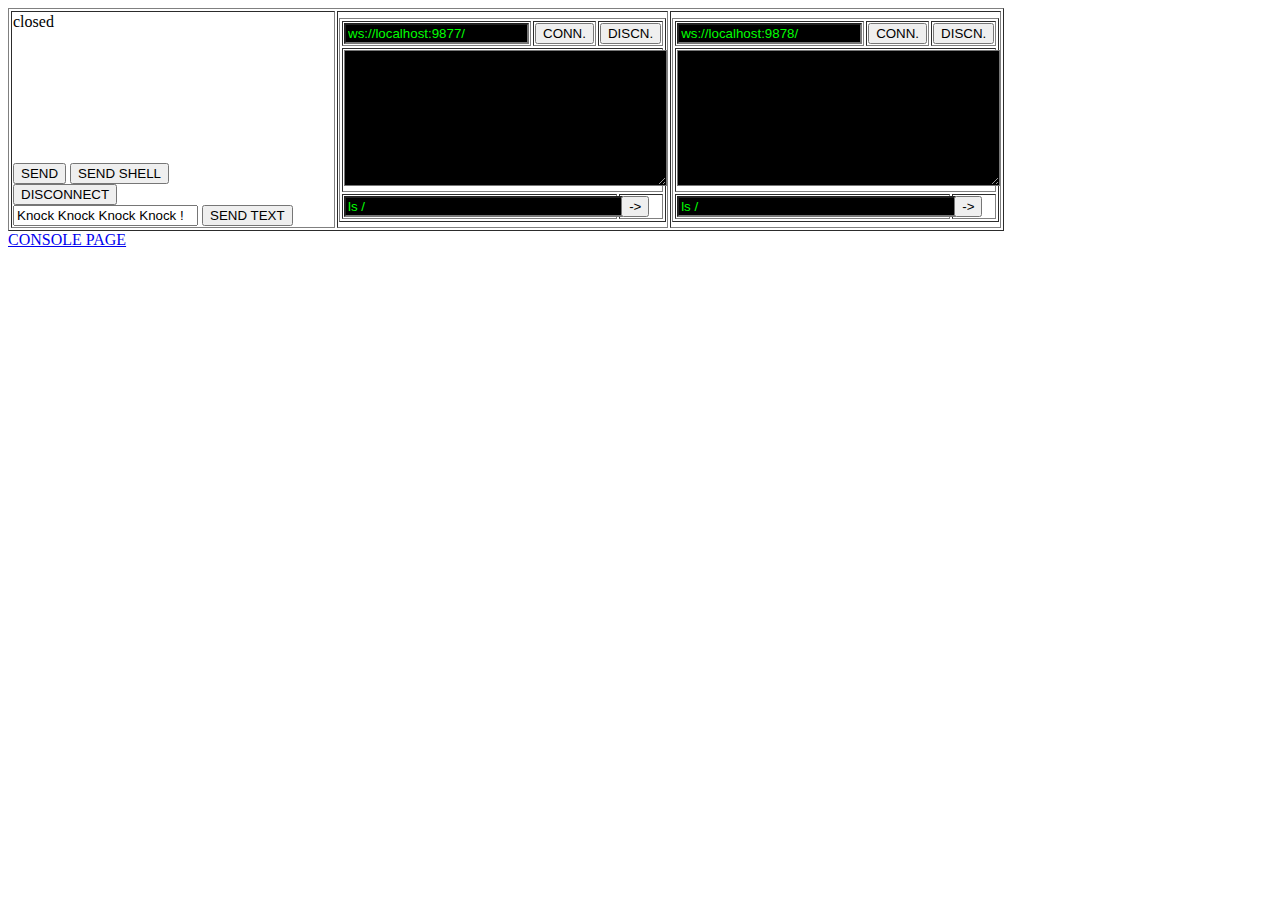
<file: www/console/index.html>
<!DOCTYPE html>
<html xmlns="http://www.w3.org/1999/xhtml">
  <head>
    <title>Web Socket Example</title>
    <meta charset="UTF-8">
      
    <script>
      // Copyright: Hiroshi Ichikawa <http://gimite.net/en/>
// License: New BSD License
// Reference: http://dev.w3.org/html5/websockets/
// Reference: http://tools.ietf.org/html/rfc6455

(function() {
  
  if (window.WEB_SOCKET_FORCE_FLASH) {
    // Keeps going.
  } else if (window.WebSocket) {
    return;
  } else if (window.MozWebSocket) {
    // Firefox.
    window.WebSocket = MozWebSocket;
    return;
  }
  
  var logger;
  if (window.WEB_SOCKET_LOGGER) {
    logger = WEB_SOCKET_LOGGER;
  } else if (window.console && window.console.log && window.console.error) {
    // In some environment, console is defined but console.log or console.error is missing.
    logger = window.console;
  } else {
    logger = {log: function(){ }, error: function(){ }};
  }
  
  // swfobject.hasFlashPlayerVersion("10.0.0") doesn't work with Gnash.
  if (swfobject.getFlashPlayerVersion().major < 10) {
    logger.error("Flash Player >= 10.0.0 is required.");
    return;
  }
  if (location.protocol == "file:") {
    logger.error(
      "WARNING: web-socket-js doesn't work in file:///... URL " +
      "unless you set Flash Security Settings properly. " +
      "Open the page via Web server i.e. http://...");
  }

  /**
* Our own implementation of WebSocket class using Flash.
* @param {string} url
* @param {array or string} protocols
* @param {string} proxyHost
* @param {int} proxyPort
* @param {string} headers
*/
  window.WebSocket = function(url, protocols, proxyHost, proxyPort, headers) {
    var self = this;
    self.__id = WebSocket.__nextId++;
    WebSocket.__instances[self.__id] = self;
    self.readyState = WebSocket.CONNECTING;
    self.bufferedAmount = 0;
    self.__events = {};
    if (!protocols) {
      protocols = [];
    } else if (typeof protocols == "string") {
      protocols = [protocols];
    }
    // Uses setTimeout() to make sure __createFlash() runs after the caller sets ws.onopen etc.
    // Otherwise, when onopen fires immediately, onopen is called before it is set.
    self.__createTask = setTimeout(function() {
      WebSocket.__addTask(function() {
        self.__createTask = null;
        WebSocket.__flash.create(
            self.__id, url, protocols, proxyHost || null, proxyPort || 0, headers || null);
      });
    }, 0);
  };

  /**
* Send data to the web socket.
* @param {string} data The data to send to the socket.
* @return {boolean} True for success, false for failure.
*/
  WebSocket.prototype.send = function(data) {
    if (this.readyState == WebSocket.CONNECTING) {
      throw "INVALID_STATE_ERR: Web Socket connection has not been established";
    }
    // We use encodeURIComponent() here, because FABridge doesn't work if
    // the argument includes some characters. We don't use escape() here
    // because of this:
    // https://developer.mozilla.org/en/Core_JavaScript_1.5_Guide/Functions#escape_and_unescape_Functions
    // But it looks decodeURIComponent(encodeURIComponent(s)) doesn't
    // preserve all Unicode characters either e.g. "\uffff" in Firefox.
    // Note by wtritch: Hopefully this will not be necessary using ExternalInterface. Will require
    // additional testing.
    var result = WebSocket.__flash.send(this.__id, encodeURIComponent(data));
    if (result < 0) { // success
      return true;
    } else {
      this.bufferedAmount += result;
      return false;
    }
  };

  /**
* Close this web socket gracefully.
*/
  WebSocket.prototype.close = function() {
    if (this.__createTask) {
      clearTimeout(this.__createTask);
      this.__createTask = null;
      this.readyState = WebSocket.CLOSED;
      return;
    }
    if (this.readyState == WebSocket.CLOSED || this.readyState == WebSocket.CLOSING) {
      return;
    }
    this.readyState = WebSocket.CLOSING;
    WebSocket.__flash.close(this.__id);
  };

  /**
* Implementation of {@link <a href="http://www.w3.org/TR/DOM-Level-2-Events/events.html#Events-registration">DOM 2 EventTarget Interface</a>}
*
* @param {string} type
* @param {function} listener
* @param {boolean} useCapture
* @return void
*/
  WebSocket.prototype.addEventListener = function(type, listener, useCapture) {
    if (!(type in this.__events)) {
      this.__events[type] = [];
    }
    this.__events[type].push(listener);
  };

  /**
* Implementation of {@link <a href="http://www.w3.org/TR/DOM-Level-2-Events/events.html#Events-registration">DOM 2 EventTarget Interface</a>}
*
* @param {string} type
* @param {function} listener
* @param {boolean} useCapture
* @return void
*/
  WebSocket.prototype.removeEventListener = function(type, listener, useCapture) {
    if (!(type in this.__events)) return;
    var events = this.__events[type];
    for (var i = events.length - 1; i >= 0; --i) {
      if (events[i] === listener) {
        events.splice(i, 1);
        break;
      }
    }
  };

  /**
* Implementation of {@link <a href="http://www.w3.org/TR/DOM-Level-2-Events/events.html#Events-registration">DOM 2 EventTarget Interface</a>}
*
* @param {Event} event
* @return void
*/
  WebSocket.prototype.dispatchEvent = function(event) {
    var events = this.__events[event.type] || [];
    for (var i = 0; i < events.length; ++i) {
      events[i](event);
    }
    var handler = this["on" + event.type];
    if (handler) handler.apply(this, [event]);
  };

  /**
* Handles an event from Flash.
* @param {Object} flashEvent
*/
  WebSocket.prototype.__handleEvent = function(flashEvent) {
    
    if ("readyState" in flashEvent) {
      this.readyState = flashEvent.readyState;
    }
    if ("protocol" in flashEvent) {
      this.protocol = flashEvent.protocol;
    }
    
    var jsEvent;
    if (flashEvent.type == "open" || flashEvent.type == "error") {
      jsEvent = this.__createSimpleEvent(flashEvent.type);
    } else if (flashEvent.type == "close") {
      jsEvent = this.__createSimpleEvent("close");
      jsEvent.wasClean = flashEvent.wasClean ? true : false;
      jsEvent.code = flashEvent.code;
      jsEvent.reason = flashEvent.reason;
    } else if (flashEvent.type == "message") {
      var data = decodeURIComponent(flashEvent.message);
      jsEvent = this.__createMessageEvent("message", data);
    } else {
      throw "unknown event type: " + flashEvent.type;
    }
    
    this.dispatchEvent(jsEvent);
    
  };
  
  WebSocket.prototype.__createSimpleEvent = function(type) {
    if (document.createEvent && window.Event) {
      var event = document.createEvent("Event");
      event.initEvent(type, false, false);
      return event;
    } else {
      return {type: type, bubbles: false, cancelable: false};
    }
  };
  
  WebSocket.prototype.__createMessageEvent = function(type, data) {
    if (document.createEvent && window.MessageEvent && !window.opera) {
      var event = document.createEvent("MessageEvent");
      event.initMessageEvent("message", false, false, data, null, null, window, null);
      return event;
    } else {
      // IE and Opera, the latter one truncates the data parameter after any 0x00 bytes.
      return {type: type, data: data, bubbles: false, cancelable: false};
    }
  };
  
  /**
* Define the WebSocket readyState enumeration.
*/
  WebSocket.CONNECTING = 0;
  WebSocket.OPEN = 1;
  WebSocket.CLOSING = 2;
  WebSocket.CLOSED = 3;

  WebSocket.__initialized = false;
  WebSocket.__flash = null;
  WebSocket.__instances = {};
  WebSocket.__tasks = [];
  WebSocket.__nextId = 0;
  
  /**
* Load a new flash security policy file.
* @param {string} url
*/
  WebSocket.loadFlashPolicyFile = function(url){
    WebSocket.__addTask(function() {
      WebSocket.__flash.loadManualPolicyFile(url);
    });
  };

  /**
* Loads WebSocketMain.swf and creates WebSocketMain object in Flash.
*/
  WebSocket.__initialize = function() {
    
    if (WebSocket.__initialized) return;
    WebSocket.__initialized = true;
    
    if (WebSocket.__swfLocation) {
      // For backword compatibility.
      window.WEB_SOCKET_SWF_LOCATION = WebSocket.__swfLocation;
    }
    if (!window.WEB_SOCKET_SWF_LOCATION) {
      logger.error("[WebSocket] set WEB_SOCKET_SWF_LOCATION to location of WebSocketMain.swf");
      return;
    }
    if (!window.WEB_SOCKET_SUPPRESS_CROSS_DOMAIN_SWF_ERROR &&
        !WEB_SOCKET_SWF_LOCATION.match(/(^|\/)WebSocketMainInsecure\.swf(\?.*)?$/) &&
        WEB_SOCKET_SWF_LOCATION.match(/^\w+:\/\/([^\/]+)/)) {
      var swfHost = RegExp.$1;
      if (location.host != swfHost) {
        logger.error(
            "[WebSocket] You must host HTML and WebSocketMain.swf in the same host " +
            "('" + location.host + "' != '" + swfHost + "'). " +
            "See also 'How to host HTML file and SWF file in different domains' section " +
            "in README.md. If you use WebSocketMainInsecure.swf, you can suppress this message " +
            "by WEB_SOCKET_SUPPRESS_CROSS_DOMAIN_SWF_ERROR = true;");
      }
    }
    var container = document.createElement("div");
    container.id = "webSocketContainer";
    // Hides Flash box. We cannot use display: none or visibility: hidden because it prevents
    // Flash from loading at least in IE. So we move it out of the screen at (-100, -100).
    // But this even doesn't work with Flash Lite (e.g. in Droid Incredible). So with Flash
    // Lite, we put it at (0, 0). This shows 1x1 box visible at left-top corner but this is
    // the best we can do as far as we know now.
    container.style.position = "absolute";
    if (WebSocket.__isFlashLite()) {
      container.style.left = "0px";
      container.style.top = "0px";
    } else {
      container.style.left = "-100px";
      container.style.top = "-100px";
    }
    var holder = document.createElement("div");
    holder.id = "webSocketFlash";
    container.appendChild(holder);
    document.body.appendChild(container);
    // See this article for hasPriority:
    // http://help.adobe.com/en_US/as3/mobile/WS4bebcd66a74275c36cfb8137124318eebc6-7ffd.html
    swfobject.embedSWF(
      WEB_SOCKET_SWF_LOCATION,
      "webSocketFlash",
      "1" /* width */,
      "1" /* height */,
      "10.0.0" /* SWF version */,
      null,
      null,
      {hasPriority: true, swliveconnect : true, allowScriptAccess: "always"},
      null,
      function(e) {
        if (!e.success) {
          logger.error("[WebSocket] swfobject.embedSWF failed");
        }
      }
    );
    
  };
  
  /**
* Called by Flash to notify JS that it's fully loaded and ready
* for communication.
*/
  WebSocket.__onFlashInitialized = function() {
    // We need to set a timeout here to avoid round-trip calls
    // to flash during the initialization process.
    setTimeout(function() {
      WebSocket.__flash = document.getElementById("webSocketFlash");
      WebSocket.__flash.setCallerUrl(location.href);
      WebSocket.__flash.setDebug(!!window.WEB_SOCKET_DEBUG);
      for (var i = 0; i < WebSocket.__tasks.length; ++i) {
        WebSocket.__tasks[i]();
      }
      WebSocket.__tasks = [];
    }, 0);
  };
  
  /**
* Called by Flash to notify WebSockets events are fired.
*/
  WebSocket.__onFlashEvent = function() {
    setTimeout(function() {
      try {
        // Gets events using receiveEvents() instead of getting it from event object
        // of Flash event. This is to make sure to keep message order.
        // It seems sometimes Flash events don't arrive in the same order as they are sent.
        var events = WebSocket.__flash.receiveEvents();
        for (var i = 0; i < events.length; ++i) {
          WebSocket.__instances[events[i].webSocketId].__handleEvent(events[i]);
        }
      } catch (e) {
        logger.error(e);
      }
    }, 0);
    return true;
  };
  
  // Called by Flash.
  WebSocket.__log = function(message) {
    logger.log(decodeURIComponent(message));
  };
  
  // Called by Flash.
  WebSocket.__error = function(message) {
    logger.error(decodeURIComponent(message));
  };
  
  WebSocket.__addTask = function(task) {
    if (WebSocket.__flash) {
      task();
    } else {
      WebSocket.__tasks.push(task);
    }
  };
  
  /**
* Test if the browser is running flash lite.
* @return {boolean} True if flash lite is running, false otherwise.
*/
  WebSocket.__isFlashLite = function() {
    if (!window.navigator || !window.navigator.mimeTypes) {
      return false;
    }
    var mimeType = window.navigator.mimeTypes["application/x-shockwave-flash"];
    if (!mimeType || !mimeType.enabledPlugin || !mimeType.enabledPlugin.filename) {
      return false;
    }
    return mimeType.enabledPlugin.filename.match(/flashlite/i) ? true : false;
  };
  
  if (!window.WEB_SOCKET_DISABLE_AUTO_INITIALIZATION) {
    // NOTE:
    // This fires immediately if web_socket.js is dynamically loaded after
    // the document is loaded.
    swfobject.addDomLoadEvent(function() {
      WebSocket.__initialize();
    });
  }
  
})();
    </script>
      
    <script>
      var log = "";
      var s = null;
      window.onload = function() {
        /*var*/ s = new WebSocket("ws://localhost:9876/");
        //var s = new MozWebSocket("ws://localhost:9876/");
        //s.onopen = function(e) { alert("opened"); }
        s.onopen = function(e) { 
          log+="opened<br>"; document.getElementById("holder").innerHTML = log; 
          s.send("Hello");
          s.send("World");
        }
        //s.onclose = function(e) { alert("closed"); }
        s.onclose = function(e) { log+="closed<br>"; document.getElementById("holder").innerHTML = log; }
        //s.onmessage = function(e) { alert("got: " + e.data); }
        s.onmessage = function(e) { log+="got: '" + e.data+"'<br>"; document.getElementById("holder").innerHTML = log; }
      };
    </script>
  </head>
    <body>
      <table border=1>
        <tr>
          <td>
      
      <div id="holder" style="width:320px; height:150px"></div>
        
      <!-- makes a 0x81 0x99 -->
      <!-- <input type="button" name="SEND" value="SEND" onclick="s.send('Knock Knock Knock Knock !');" /><br/> -->
      <!-- makes a 0x81 0x91 ||                                      12345678901234567 -->
      <input type="button" name="SEND" value="SEND" onclick="s.send('Knock Knock Knock');" />
      <input type="button" name="SEND SHELL" value="SEND SHELL" onclick="s.send('ls /\r\n');" /><br/>
      <input type="button" name="DISCONNECT" value="DISCONNECT" onclick="s.close();" /><br/>
        
      <input type="text" id="toSend" value="Knock Knock Knock Knock !" />
      <input type="button" name="SEND TEXT" value="SEND TEXT" onclick="s.send( document.getElementById('toSend').value );" /><br/>
        
          </td>
          <td>
<!-- @@@@@@@@@@@@@@@@@ Lightweight Console @@@@@@@@@@@@@@@@@@ -->
<script>
  var __telnetInstances = [];
  
  function LiteTelnet(port) {
    if ( port == null ) { port = 9877; }
    var me = this;
    
    me.id = __telnetInstances.length;
    __telnetInstances.push(me);
    
    me.port = port;
    me.telSk = null;
    
    me.connect = function() {
      me.host = document.getElementById('wsTxt'+me.id).value;
      me.telSk = new WebSocket(me.host);
      
      me.telSk.onopen = function(e) { 
        me.console_cls();
        me.console_write("(ii) Connected to "+ me.host +".\n");
      }
  
      me.telSk.onclose = function(e) { me.console_write("(ii) Connection closed.\n"); }
  
      me.telSk.onmessage = function(e) { me.console_write(e.data+"\n"); }
    }
    
    me.disconnect = function() {
      me.telSk.send("exit\n");
      me.telSk.close();
    }
  
    me.send = function(cmd) {
      if (cmd == null) { cmd = document.getElementById('cmdTxt'+me.id).value; }
      me.telSk.send(cmd+"\n");
    }
  
    me.console_cls = function() {
      document.getElementById('consoleTxt'+me.id).value = '';
    }
  
    me.console_write = function(str) {
      var txt = document.getElementById('consoleTxt'+me.id).value;
      txt += str;
      document.getElementById('consoleTxt'+me.id).value = txt;
    }
  
    me.getConsole = function() {
      return '  <table border=1>\n'+
        '    <tr>\n'+
        '      <td colspan=2><input type="text" value="ws://localhost:'+ me.port +'/" name="wsTxt'+me.id+'" id="wsTxt'+me.id+'" style="background-color:#000;color:#0F0;" /></td>\n'+
        '      <td colspan=1><input type="button" name="CONN." value="CONN." onclick="__telnetInstances['+me.id+'].connect();" /></td>\n'+
        '      <td colspan=2><input type="button" name="DISCN." value="DISCN." onclick="__telnetInstances['+me.id+'].disconnect();" /></td>\n'+
        '    </tr>\n'+
        '    <tr>\n'+
        '      <td colspan=5>\n'+
        '        <textarea name="consoleTxt'+me.id+'" id="consoleTxt'+me.id+'" readonly \n'+
        '          style="background-color:#000;color:#0F0;width:100%;height:130px">\n'+
        //'test\n'+
        '</textarea>\n'+
        '      </td>\n'+
        '    </tr>\n'+
        '    <tr>\n'+
        '      <td colspan=4><input type="text" name="cmdTxt'+me.id+'" id="cmdTxt'+me.id+'" value="ls /" style="width:100%;background-color:#000;color:#0F0;" /></td>\n'+
        '      <td colspan=1 style="width:40px"><input type="button" name="->" value="->" onclick="__telnetInstances['+me.id+'].send();" /></td>\n'+
        '    </tr>\n'+
        '  </table>\n'+ 
        '';
    }
  }

  document.write( new LiteTelnet(9877).getConsole() );
</script>
        
          </td>
          <td>
<script>
  document.write( new LiteTelnet(9878).getConsole() );
</script>
          </td>
        </tr>
      </table>
<a href="console.html">CONSOLE PAGE</a>
    </body>
</html>
</file>
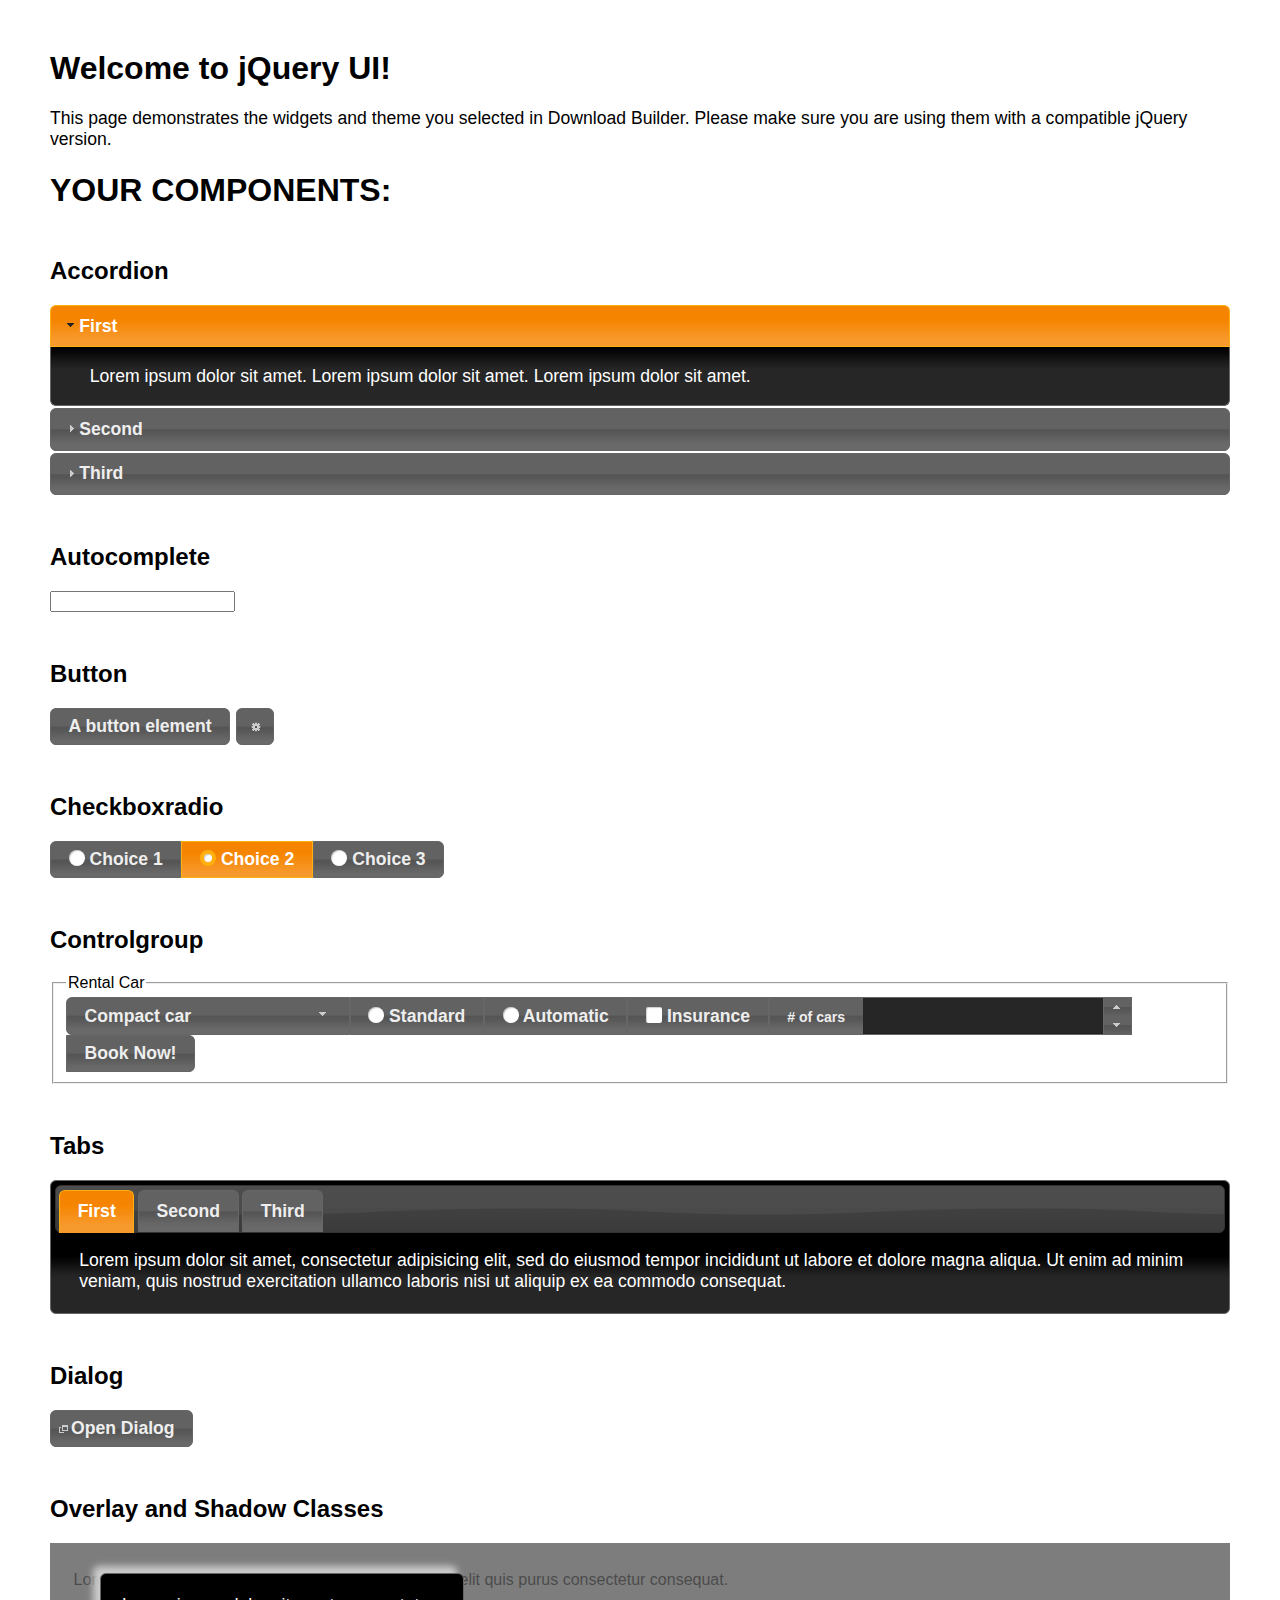
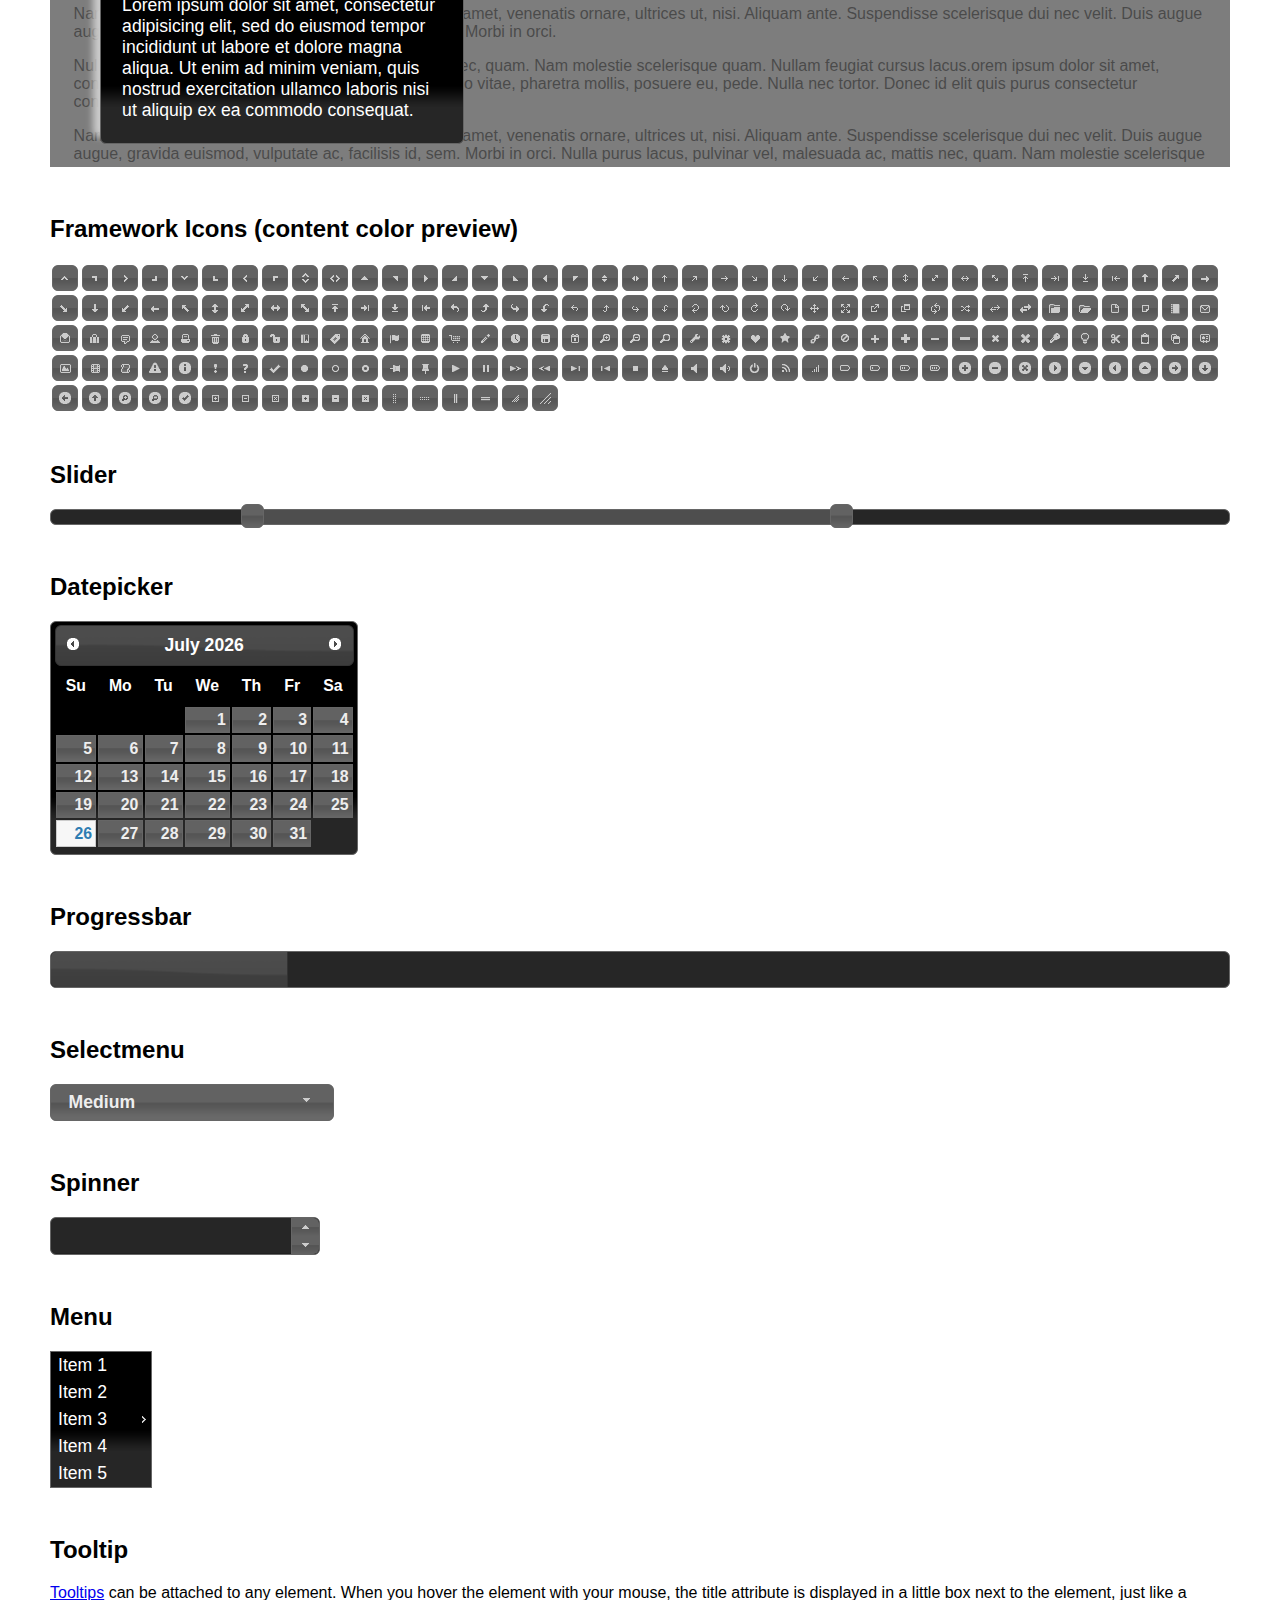
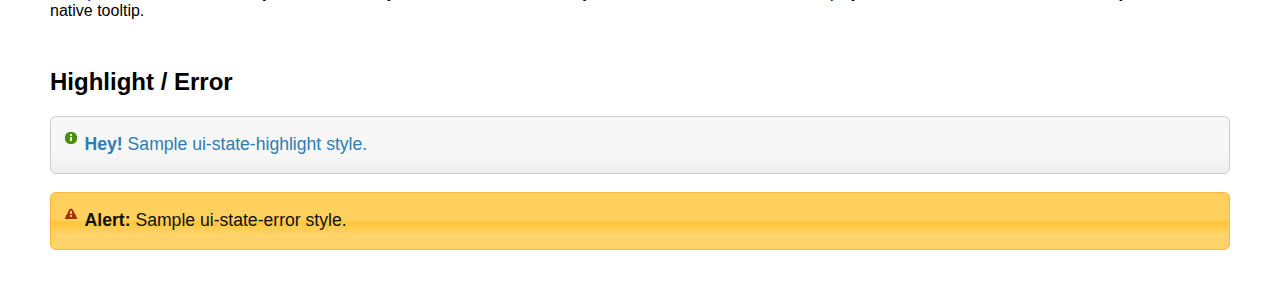
<file: www/libs/jQueryUI1.12/index.html>
<!doctype html>
<html lang="us">
<head>
	<meta charset="utf-8">
	<title>jQuery UI Example Page</title>
	<link href="jquery-ui.css" rel="stylesheet">
	<style>
	body{
		font-family: "Trebuchet MS", sans-serif;
		margin: 50px;
	}
	.demoHeaders {
		margin-top: 2em;
	}
	#dialog-link {
		padding: .4em 1em .4em 20px;
		text-decoration: none;
		position: relative;
	}
	#dialog-link span.ui-icon {
		margin: 0 5px 0 0;
		position: absolute;
		left: .2em;
		top: 50%;
		margin-top: -8px;
	}
	#icons {
		margin: 0;
		padding: 0;
	}
	#icons li {
		margin: 2px;
		position: relative;
		padding: 4px 0;
		cursor: pointer;
		float: left;
		list-style: none;
	}
	#icons span.ui-icon {
		float: left;
		margin: 0 4px;
	}
	.fakewindowcontain .ui-widget-overlay {
		position: absolute;
	}
	select {
		width: 200px;
	}
	</style>
</head>
<body>

<h1>Welcome to jQuery UI!</h1>

<div class="ui-widget">
	<p>This page demonstrates the widgets and theme you selected in Download Builder. Please make sure you are using them with a compatible jQuery version.</p>
</div>

<h1>YOUR COMPONENTS:</h1>


<!-- Accordion -->
<h2 class="demoHeaders">Accordion</h2>
<div id="accordion">
	<h3>First</h3>
	<div>Lorem ipsum dolor sit amet. Lorem ipsum dolor sit amet. Lorem ipsum dolor sit amet.</div>
	<h3>Second</h3>
	<div>Phasellus mattis tincidunt nibh.</div>
	<h3>Third</h3>
	<div>Nam dui erat, auctor a, dignissim quis.</div>
</div>



<!-- Autocomplete -->
<h2 class="demoHeaders">Autocomplete</h2>
<div>
	<input id="autocomplete" title="type &quot;a&quot;">
</div>



<!-- Button -->
<h2 class="demoHeaders">Button</h2>
<button id="button">A button element</button>
<button id="button-icon">An icon-only button</button>



<!-- Checkboxradio -->
<h2 class="demoHeaders">Checkboxradio</h2>
<form style="margin-top: 1em;">
	<div id="radioset">
		<input type="radio" id="radio1" name="radio"><label for="radio1">Choice 1</label>
		<input type="radio" id="radio2" name="radio" checked="checked"><label for="radio2">Choice 2</label>
		<input type="radio" id="radio3" name="radio"><label for="radio3">Choice 3</label>
	</div>
</form>



<!-- Controlgroup -->
<h2 class="demoHeaders">Controlgroup</h2>
<fieldset>
	<legend>Rental Car</legend>
	<div id="controlgroup">
		<select id="car-type">
			<option>Compact car</option>
			<option>Midsize car</option>
			<option>Full size car</option>
			<option>SUV</option>
			<option>Luxury</option>
			<option>Truck</option>
			<option>Van</option>
		</select>
		<label for="transmission-standard">Standard</label>
		<input type="radio" name="transmission" id="transmission-standard">
		<label for="transmission-automatic">Automatic</label>
		<input type="radio" name="transmission" id="transmission-automatic">
		<label for="insurance">Insurance</label>
		<input type="checkbox" name="insurance" id="insurance">
		<label for="horizontal-spinner" class="ui-controlgroup-label"># of cars</label>
		<input id="horizontal-spinner" class="ui-spinner-input">
		<button>Book Now!</button>
	</div>
</fieldset>



<!-- Tabs -->
<h2 class="demoHeaders">Tabs</h2>
<div id="tabs">
	<ul>
		<li><a href="#tabs-1">First</a></li>
		<li><a href="#tabs-2">Second</a></li>
		<li><a href="#tabs-3">Third</a></li>
	</ul>
	<div id="tabs-1">Lorem ipsum dolor sit amet, consectetur adipisicing elit, sed do eiusmod tempor incididunt ut labore et dolore magna aliqua. Ut enim ad minim veniam, quis nostrud exercitation ullamco laboris nisi ut aliquip ex ea commodo consequat.</div>
	<div id="tabs-2">Phasellus mattis tincidunt nibh. Cras orci urna, blandit id, pretium vel, aliquet ornare, felis. Maecenas scelerisque sem non nisl. Fusce sed lorem in enim dictum bibendum.</div>
	<div id="tabs-3">Nam dui erat, auctor a, dignissim quis, sollicitudin eu, felis. Pellentesque nisi urna, interdum eget, sagittis et, consequat vestibulum, lacus. Mauris porttitor ullamcorper augue.</div>
</div>



<h2 class="demoHeaders">Dialog</h2>
<p>
	<button id="dialog-link" class="ui-button ui-corner-all ui-widget">
		<span class="ui-icon ui-icon-newwin"></span>Open Dialog
	</button>
</p>

<h2 class="demoHeaders">Overlay and Shadow Classes</h2>
<div style="position: relative; width: 96%; height: 200px; padding:1% 2%; overflow:hidden;" class="fakewindowcontain">
	<p>Lorem ipsum dolor sit amet,  Nulla nec tortor. Donec id elit quis purus consectetur consequat. </p><p>Nam congue semper tellus. Sed erat dolor, dapibus sit amet, venenatis ornare, ultrices ut, nisi. Aliquam ante. Suspendisse scelerisque dui nec velit. Duis augue augue, gravida euismod, vulputate ac, facilisis id, sem. Morbi in orci. </p><p>Nulla purus lacus, pulvinar vel, malesuada ac, mattis nec, quam. Nam molestie scelerisque quam. Nullam feugiat cursus lacus.orem ipsum dolor sit amet, consectetur adipiscing elit. Donec libero risus, commodo vitae, pharetra mollis, posuere eu, pede. Nulla nec tortor. Donec id elit quis purus consectetur consequat. </p><p>Nam congue semper tellus. Sed erat dolor, dapibus sit amet, venenatis ornare, ultrices ut, nisi. Aliquam ante. Suspendisse scelerisque dui nec velit. Duis augue augue, gravida euismod, vulputate ac, facilisis id, sem. Morbi in orci. Nulla purus lacus, pulvinar vel, malesuada ac, mattis nec, quam. Nam molestie scelerisque quam. </p><p>Nullam feugiat cursus lacus.orem ipsum dolor sit amet, consectetur adipiscing elit. Donec libero risus, commodo vitae, pharetra mollis, posuere eu, pede. Nulla nec tortor. Donec id elit quis purus consectetur consequat. Nam congue semper tellus. Sed erat dolor, dapibus sit amet, venenatis ornare, ultrices ut, nisi. Aliquam ante. </p><p>Suspendisse scelerisque dui nec velit. Duis augue augue, gravida euismod, vulputate ac, facilisis id, sem. Morbi in orci. Nulla purus lacus, pulvinar vel, malesuada ac, mattis nec, quam. Nam molestie scelerisque quam. Nullam feugiat cursus lacus.orem ipsum dolor sit amet, consectetur adipiscing elit. Donec libero risus, commodo vitae, pharetra mollis, posuere eu, pede. Nulla nec tortor. Donec id elit quis purus consectetur consequat. Nam congue semper tellus. Sed erat dolor, dapibus sit amet, venenatis ornare, ultrices ut, nisi. </p>

	<!-- ui-dialog -->
	<div class="ui-widget-overlay ui-front"></div>
	<div style="position: absolute; width: 320px; left: 50px; top: 30px; padding: 1.2em" class="ui-widget ui-front ui-widget-content ui-corner-all ui-widget-shadow">
		Lorem ipsum dolor sit amet, consectetur adipisicing elit, sed do eiusmod tempor incididunt ut labore et dolore magna aliqua. Ut enim ad minim veniam, quis nostrud exercitation ullamco laboris nisi ut aliquip ex ea commodo consequat.
	</div>

</div>

<!-- ui-dialog -->
<div id="dialog" title="Dialog Title">
	<p>Lorem ipsum dolor sit amet, consectetur adipisicing elit, sed do eiusmod tempor incididunt ut labore et dolore magna aliqua. Ut enim ad minim veniam, quis nostrud exercitation ullamco laboris nisi ut aliquip ex ea commodo consequat.</p>
</div>



<h2 class="demoHeaders">Framework Icons (content color preview)</h2>
<ul id="icons" class="ui-widget ui-helper-clearfix">
	<li class="ui-state-default ui-corner-all" title=".ui-icon-caret-1-n"><span class="ui-icon ui-icon-caret-1-n"></span></li>
	<li class="ui-state-default ui-corner-all" title=".ui-icon-caret-1-ne"><span class="ui-icon ui-icon-caret-1-ne"></span></li>
	<li class="ui-state-default ui-corner-all" title=".ui-icon-caret-1-e"><span class="ui-icon ui-icon-caret-1-e"></span></li>
	<li class="ui-state-default ui-corner-all" title=".ui-icon-caret-1-se"><span class="ui-icon ui-icon-caret-1-se"></span></li>
	<li class="ui-state-default ui-corner-all" title=".ui-icon-caret-1-s"><span class="ui-icon ui-icon-caret-1-s"></span></li>
	<li class="ui-state-default ui-corner-all" title=".ui-icon-caret-1-sw"><span class="ui-icon ui-icon-caret-1-sw"></span></li>
	<li class="ui-state-default ui-corner-all" title=".ui-icon-caret-1-w"><span class="ui-icon ui-icon-caret-1-w"></span></li>
	<li class="ui-state-default ui-corner-all" title=".ui-icon-caret-1-nw"><span class="ui-icon ui-icon-caret-1-nw"></span></li>
	<li class="ui-state-default ui-corner-all" title=".ui-icon-caret-2-n-s"><span class="ui-icon ui-icon-caret-2-n-s"></span></li>
	<li class="ui-state-default ui-corner-all" title=".ui-icon-caret-2-e-w"><span class="ui-icon ui-icon-caret-2-e-w"></span></li>
	<li class="ui-state-default ui-corner-all" title=".ui-icon-triangle-1-n"><span class="ui-icon ui-icon-triangle-1-n"></span></li>
	<li class="ui-state-default ui-corner-all" title=".ui-icon-triangle-1-ne"><span class="ui-icon ui-icon-triangle-1-ne"></span></li>
	<li class="ui-state-default ui-corner-all" title=".ui-icon-triangle-1-e"><span class="ui-icon ui-icon-triangle-1-e"></span></li>
	<li class="ui-state-default ui-corner-all" title=".ui-icon-triangle-1-se"><span class="ui-icon ui-icon-triangle-1-se"></span></li>
	<li class="ui-state-default ui-corner-all" title=".ui-icon-triangle-1-s"><span class="ui-icon ui-icon-triangle-1-s"></span></li>
	<li class="ui-state-default ui-corner-all" title=".ui-icon-triangle-1-sw"><span class="ui-icon ui-icon-triangle-1-sw"></span></li>
	<li class="ui-state-default ui-corner-all" title=".ui-icon-triangle-1-w"><span class="ui-icon ui-icon-triangle-1-w"></span></li>
	<li class="ui-state-default ui-corner-all" title=".ui-icon-triangle-1-nw"><span class="ui-icon ui-icon-triangle-1-nw"></span></li>
	<li class="ui-state-default ui-corner-all" title=".ui-icon-triangle-2-n-s"><span class="ui-icon ui-icon-triangle-2-n-s"></span></li>
	<li class="ui-state-default ui-corner-all" title=".ui-icon-triangle-2-e-w"><span class="ui-icon ui-icon-triangle-2-e-w"></span></li>
	<li class="ui-state-default ui-corner-all" title=".ui-icon-arrow-1-n"><span class="ui-icon ui-icon-arrow-1-n"></span></li>
	<li class="ui-state-default ui-corner-all" title=".ui-icon-arrow-1-ne"><span class="ui-icon ui-icon-arrow-1-ne"></span></li>
	<li class="ui-state-default ui-corner-all" title=".ui-icon-arrow-1-e"><span class="ui-icon ui-icon-arrow-1-e"></span></li>
	<li class="ui-state-default ui-corner-all" title=".ui-icon-arrow-1-se"><span class="ui-icon ui-icon-arrow-1-se"></span></li>
	<li class="ui-state-default ui-corner-all" title=".ui-icon-arrow-1-s"><span class="ui-icon ui-icon-arrow-1-s"></span></li>
	<li class="ui-state-default ui-corner-all" title=".ui-icon-arrow-1-sw"><span class="ui-icon ui-icon-arrow-1-sw"></span></li>
	<li class="ui-state-default ui-corner-all" title=".ui-icon-arrow-1-w"><span class="ui-icon ui-icon-arrow-1-w"></span></li>
	<li class="ui-state-default ui-corner-all" title=".ui-icon-arrow-1-nw"><span class="ui-icon ui-icon-arrow-1-nw"></span></li>
	<li class="ui-state-default ui-corner-all" title=".ui-icon-arrow-2-n-s"><span class="ui-icon ui-icon-arrow-2-n-s"></span></li>
	<li class="ui-state-default ui-corner-all" title=".ui-icon-arrow-2-ne-sw"><span class="ui-icon ui-icon-arrow-2-ne-sw"></span></li>
	<li class="ui-state-default ui-corner-all" title=".ui-icon-arrow-2-e-w"><span class="ui-icon ui-icon-arrow-2-e-w"></span></li>
	<li class="ui-state-default ui-corner-all" title=".ui-icon-arrow-2-se-nw"><span class="ui-icon ui-icon-arrow-2-se-nw"></span></li>
	<li class="ui-state-default ui-corner-all" title=".ui-icon-arrowstop-1-n"><span class="ui-icon ui-icon-arrowstop-1-n"></span></li>
	<li class="ui-state-default ui-corner-all" title=".ui-icon-arrowstop-1-e"><span class="ui-icon ui-icon-arrowstop-1-e"></span></li>
	<li class="ui-state-default ui-corner-all" title=".ui-icon-arrowstop-1-s"><span class="ui-icon ui-icon-arrowstop-1-s"></span></li>
	<li class="ui-state-default ui-corner-all" title=".ui-icon-arrowstop-1-w"><span class="ui-icon ui-icon-arrowstop-1-w"></span></li>
	<li class="ui-state-default ui-corner-all" title=".ui-icon-arrowthick-1-n"><span class="ui-icon ui-icon-arrowthick-1-n"></span></li>
	<li class="ui-state-default ui-corner-all" title=".ui-icon-arrowthick-1-ne"><span class="ui-icon ui-icon-arrowthick-1-ne"></span></li>
	<li class="ui-state-default ui-corner-all" title=".ui-icon-arrowthick-1-e"><span class="ui-icon ui-icon-arrowthick-1-e"></span></li>
	<li class="ui-state-default ui-corner-all" title=".ui-icon-arrowthick-1-se"><span class="ui-icon ui-icon-arrowthick-1-se"></span></li>
	<li class="ui-state-default ui-corner-all" title=".ui-icon-arrowthick-1-s"><span class="ui-icon ui-icon-arrowthick-1-s"></span></li>
	<li class="ui-state-default ui-corner-all" title=".ui-icon-arrowthick-1-sw"><span class="ui-icon ui-icon-arrowthick-1-sw"></span></li>
	<li class="ui-state-default ui-corner-all" title=".ui-icon-arrowthick-1-w"><span class="ui-icon ui-icon-arrowthick-1-w"></span></li>
	<li class="ui-state-default ui-corner-all" title=".ui-icon-arrowthick-1-nw"><span class="ui-icon ui-icon-arrowthick-1-nw"></span></li>
	<li class="ui-state-default ui-corner-all" title=".ui-icon-arrowthick-2-n-s"><span class="ui-icon ui-icon-arrowthick-2-n-s"></span></li>
	<li class="ui-state-default ui-corner-all" title=".ui-icon-arrowthick-2-ne-sw"><span class="ui-icon ui-icon-arrowthick-2-ne-sw"></span></li>
	<li class="ui-state-default ui-corner-all" title=".ui-icon-arrowthick-2-e-w"><span class="ui-icon ui-icon-arrowthick-2-e-w"></span></li>
	<li class="ui-state-default ui-corner-all" title=".ui-icon-arrowthick-2-se-nw"><span class="ui-icon ui-icon-arrowthick-2-se-nw"></span></li>
	<li class="ui-state-default ui-corner-all" title=".ui-icon-arrowthickstop-1-n"><span class="ui-icon ui-icon-arrowthickstop-1-n"></span></li>
	<li class="ui-state-default ui-corner-all" title=".ui-icon-arrowthickstop-1-e"><span class="ui-icon ui-icon-arrowthickstop-1-e"></span></li>
	<li class="ui-state-default ui-corner-all" title=".ui-icon-arrowthickstop-1-s"><span class="ui-icon ui-icon-arrowthickstop-1-s"></span></li>
	<li class="ui-state-default ui-corner-all" title=".ui-icon-arrowthickstop-1-w"><span class="ui-icon ui-icon-arrowthickstop-1-w"></span></li>
	<li class="ui-state-default ui-corner-all" title=".ui-icon-arrowreturnthick-1-w"><span class="ui-icon ui-icon-arrowreturnthick-1-w"></span></li>
	<li class="ui-state-default ui-corner-all" title=".ui-icon-arrowreturnthick-1-n"><span class="ui-icon ui-icon-arrowreturnthick-1-n"></span></li>
	<li class="ui-state-default ui-corner-all" title=".ui-icon-arrowreturnthick-1-e"><span class="ui-icon ui-icon-arrowreturnthick-1-e"></span></li>
	<li class="ui-state-default ui-corner-all" title=".ui-icon-arrowreturnthick-1-s"><span class="ui-icon ui-icon-arrowreturnthick-1-s"></span></li>
	<li class="ui-state-default ui-corner-all" title=".ui-icon-arrowreturn-1-w"><span class="ui-icon ui-icon-arrowreturn-1-w"></span></li>
	<li class="ui-state-default ui-corner-all" title=".ui-icon-arrowreturn-1-n"><span class="ui-icon ui-icon-arrowreturn-1-n"></span></li>
	<li class="ui-state-default ui-corner-all" title=".ui-icon-arrowreturn-1-e"><span class="ui-icon ui-icon-arrowreturn-1-e"></span></li>
	<li class="ui-state-default ui-corner-all" title=".ui-icon-arrowreturn-1-s"><span class="ui-icon ui-icon-arrowreturn-1-s"></span></li>
	<li class="ui-state-default ui-corner-all" title=".ui-icon-arrowrefresh-1-w"><span class="ui-icon ui-icon-arrowrefresh-1-w"></span></li>
	<li class="ui-state-default ui-corner-all" title=".ui-icon-arrowrefresh-1-n"><span class="ui-icon ui-icon-arrowrefresh-1-n"></span></li>
	<li class="ui-state-default ui-corner-all" title=".ui-icon-arrowrefresh-1-e"><span class="ui-icon ui-icon-arrowrefresh-1-e"></span></li>
	<li class="ui-state-default ui-corner-all" title=".ui-icon-arrowrefresh-1-s"><span class="ui-icon ui-icon-arrowrefresh-1-s"></span></li>
	<li class="ui-state-default ui-corner-all" title=".ui-icon-arrow-4"><span class="ui-icon ui-icon-arrow-4"></span></li>
	<li class="ui-state-default ui-corner-all" title=".ui-icon-arrow-4-diag"><span class="ui-icon ui-icon-arrow-4-diag"></span></li>
	<li class="ui-state-default ui-corner-all" title=".ui-icon-extlink"><span class="ui-icon ui-icon-extlink"></span></li>
	<li class="ui-state-default ui-corner-all" title=".ui-icon-newwin"><span class="ui-icon ui-icon-newwin"></span></li>
	<li class="ui-state-default ui-corner-all" title=".ui-icon-refresh"><span class="ui-icon ui-icon-refresh"></span></li>
	<li class="ui-state-default ui-corner-all" title=".ui-icon-shuffle"><span class="ui-icon ui-icon-shuffle"></span></li>
	<li class="ui-state-default ui-corner-all" title=".ui-icon-transfer-e-w"><span class="ui-icon ui-icon-transfer-e-w"></span></li>
	<li class="ui-state-default ui-corner-all" title=".ui-icon-transferthick-e-w"><span class="ui-icon ui-icon-transferthick-e-w"></span></li>
	<li class="ui-state-default ui-corner-all" title=".ui-icon-folder-collapsed"><span class="ui-icon ui-icon-folder-collapsed"></span></li>
	<li class="ui-state-default ui-corner-all" title=".ui-icon-folder-open"><span class="ui-icon ui-icon-folder-open"></span></li>
	<li class="ui-state-default ui-corner-all" title=".ui-icon-document"><span class="ui-icon ui-icon-document"></span></li>
	<li class="ui-state-default ui-corner-all" title=".ui-icon-document-b"><span class="ui-icon ui-icon-document-b"></span></li>
	<li class="ui-state-default ui-corner-all" title=".ui-icon-note"><span class="ui-icon ui-icon-note"></span></li>
	<li class="ui-state-default ui-corner-all" title=".ui-icon-mail-closed"><span class="ui-icon ui-icon-mail-closed"></span></li>
	<li class="ui-state-default ui-corner-all" title=".ui-icon-mail-open"><span class="ui-icon ui-icon-mail-open"></span></li>
	<li class="ui-state-default ui-corner-all" title=".ui-icon-suitcase"><span class="ui-icon ui-icon-suitcase"></span></li>
	<li class="ui-state-default ui-corner-all" title=".ui-icon-comment"><span class="ui-icon ui-icon-comment"></span></li>
	<li class="ui-state-default ui-corner-all" title=".ui-icon-person"><span class="ui-icon ui-icon-person"></span></li>
	<li class="ui-state-default ui-corner-all" title=".ui-icon-print"><span class="ui-icon ui-icon-print"></span></li>
	<li class="ui-state-default ui-corner-all" title=".ui-icon-trash"><span class="ui-icon ui-icon-trash"></span></li>
	<li class="ui-state-default ui-corner-all" title=".ui-icon-locked"><span class="ui-icon ui-icon-locked"></span></li>
	<li class="ui-state-default ui-corner-all" title=".ui-icon-unlocked"><span class="ui-icon ui-icon-unlocked"></span></li>
	<li class="ui-state-default ui-corner-all" title=".ui-icon-bookmark"><span class="ui-icon ui-icon-bookmark"></span></li>
	<li class="ui-state-default ui-corner-all" title=".ui-icon-tag"><span class="ui-icon ui-icon-tag"></span></li>
	<li class="ui-state-default ui-corner-all" title=".ui-icon-home"><span class="ui-icon ui-icon-home"></span></li>
	<li class="ui-state-default ui-corner-all" title=".ui-icon-flag"><span class="ui-icon ui-icon-flag"></span></li>
	<li class="ui-state-default ui-corner-all" title=".ui-icon-calculator"><span class="ui-icon ui-icon-calculator"></span></li>
	<li class="ui-state-default ui-corner-all" title=".ui-icon-cart"><span class="ui-icon ui-icon-cart"></span></li>
	<li class="ui-state-default ui-corner-all" title=".ui-icon-pencil"><span class="ui-icon ui-icon-pencil"></span></li>
	<li class="ui-state-default ui-corner-all" title=".ui-icon-clock"><span class="ui-icon ui-icon-clock"></span></li>
	<li class="ui-state-default ui-corner-all" title=".ui-icon-disk"><span class="ui-icon ui-icon-disk"></span></li>
	<li class="ui-state-default ui-corner-all" title=".ui-icon-calendar"><span class="ui-icon ui-icon-calendar"></span></li>
	<li class="ui-state-default ui-corner-all" title=".ui-icon-zoomin"><span class="ui-icon ui-icon-zoomin"></span></li>
	<li class="ui-state-default ui-corner-all" title=".ui-icon-zoomout"><span class="ui-icon ui-icon-zoomout"></span></li>
	<li class="ui-state-default ui-corner-all" title=".ui-icon-search"><span class="ui-icon ui-icon-search"></span></li>
	<li class="ui-state-default ui-corner-all" title=".ui-icon-wrench"><span class="ui-icon ui-icon-wrench"></span></li>
	<li class="ui-state-default ui-corner-all" title=".ui-icon-gear"><span class="ui-icon ui-icon-gear"></span></li>
	<li class="ui-state-default ui-corner-all" title=".ui-icon-heart"><span class="ui-icon ui-icon-heart"></span></li>
	<li class="ui-state-default ui-corner-all" title=".ui-icon-star"><span class="ui-icon ui-icon-star"></span></li>
	<li class="ui-state-default ui-corner-all" title=".ui-icon-link"><span class="ui-icon ui-icon-link"></span></li>
	<li class="ui-state-default ui-corner-all" title=".ui-icon-cancel"><span class="ui-icon ui-icon-cancel"></span></li>
	<li class="ui-state-default ui-corner-all" title=".ui-icon-plus"><span class="ui-icon ui-icon-plus"></span></li>
	<li class="ui-state-default ui-corner-all" title=".ui-icon-plusthick"><span class="ui-icon ui-icon-plusthick"></span></li>
	<li class="ui-state-default ui-corner-all" title=".ui-icon-minus"><span class="ui-icon ui-icon-minus"></span></li>
	<li class="ui-state-default ui-corner-all" title=".ui-icon-minusthick"><span class="ui-icon ui-icon-minusthick"></span></li>
	<li class="ui-state-default ui-corner-all" title=".ui-icon-close"><span class="ui-icon ui-icon-close"></span></li>
	<li class="ui-state-default ui-corner-all" title=".ui-icon-closethick"><span class="ui-icon ui-icon-closethick"></span></li>
	<li class="ui-state-default ui-corner-all" title=".ui-icon-key"><span class="ui-icon ui-icon-key"></span></li>
	<li class="ui-state-default ui-corner-all" title=".ui-icon-lightbulb"><span class="ui-icon ui-icon-lightbulb"></span></li>
	<li class="ui-state-default ui-corner-all" title=".ui-icon-scissors"><span class="ui-icon ui-icon-scissors"></span></li>
	<li class="ui-state-default ui-corner-all" title=".ui-icon-clipboard"><span class="ui-icon ui-icon-clipboard"></span></li>
	<li class="ui-state-default ui-corner-all" title=".ui-icon-copy"><span class="ui-icon ui-icon-copy"></span></li>
	<li class="ui-state-default ui-corner-all" title=".ui-icon-contact"><span class="ui-icon ui-icon-contact"></span></li>
	<li class="ui-state-default ui-corner-all" title=".ui-icon-image"><span class="ui-icon ui-icon-image"></span></li>
	<li class="ui-state-default ui-corner-all" title=".ui-icon-video"><span class="ui-icon ui-icon-video"></span></li>
	<li class="ui-state-default ui-corner-all" title=".ui-icon-script"><span class="ui-icon ui-icon-script"></span></li>
	<li class="ui-state-default ui-corner-all" title=".ui-icon-alert"><span class="ui-icon ui-icon-alert"></span></li>
	<li class="ui-state-default ui-corner-all" title=".ui-icon-info"><span class="ui-icon ui-icon-info"></span></li>
	<li class="ui-state-default ui-corner-all" title=".ui-icon-notice"><span class="ui-icon ui-icon-notice"></span></li>
	<li class="ui-state-default ui-corner-all" title=".ui-icon-help"><span class="ui-icon ui-icon-help"></span></li>
	<li class="ui-state-default ui-corner-all" title=".ui-icon-check"><span class="ui-icon ui-icon-check"></span></li>
	<li class="ui-state-default ui-corner-all" title=".ui-icon-bullet"><span class="ui-icon ui-icon-bullet"></span></li>
	<li class="ui-state-default ui-corner-all" title=".ui-icon-radio-off"><span class="ui-icon ui-icon-radio-off"></span></li>
	<li class="ui-state-default ui-corner-all" title=".ui-icon-radio-on"><span class="ui-icon ui-icon-radio-on"></span></li>
	<li class="ui-state-default ui-corner-all" title=".ui-icon-pin-w"><span class="ui-icon ui-icon-pin-w"></span></li>
	<li class="ui-state-default ui-corner-all" title=".ui-icon-pin-s"><span class="ui-icon ui-icon-pin-s"></span></li>
	<li class="ui-state-default ui-corner-all" title=".ui-icon-play"><span class="ui-icon ui-icon-play"></span></li>
	<li class="ui-state-default ui-corner-all" title=".ui-icon-pause"><span class="ui-icon ui-icon-pause"></span></li>
	<li class="ui-state-default ui-corner-all" title=".ui-icon-seek-next"><span class="ui-icon ui-icon-seek-next"></span></li>
	<li class="ui-state-default ui-corner-all" title=".ui-icon-seek-prev"><span class="ui-icon ui-icon-seek-prev"></span></li>
	<li class="ui-state-default ui-corner-all" title=".ui-icon-seek-end"><span class="ui-icon ui-icon-seek-end"></span></li>
	<li class="ui-state-default ui-corner-all" title=".ui-icon-seek-first"><span class="ui-icon ui-icon-seek-first"></span></li>
	<li class="ui-state-default ui-corner-all" title=".ui-icon-stop"><span class="ui-icon ui-icon-stop"></span></li>
	<li class="ui-state-default ui-corner-all" title=".ui-icon-eject"><span class="ui-icon ui-icon-eject"></span></li>
	<li class="ui-state-default ui-corner-all" title=".ui-icon-volume-off"><span class="ui-icon ui-icon-volume-off"></span></li>
	<li class="ui-state-default ui-corner-all" title=".ui-icon-volume-on"><span class="ui-icon ui-icon-volume-on"></span></li>
	<li class="ui-state-default ui-corner-all" title=".ui-icon-power"><span class="ui-icon ui-icon-power"></span></li>
	<li class="ui-state-default ui-corner-all" title=".ui-icon-signal-diag"><span class="ui-icon ui-icon-signal-diag"></span></li>
	<li class="ui-state-default ui-corner-all" title=".ui-icon-signal"><span class="ui-icon ui-icon-signal"></span></li>
	<li class="ui-state-default ui-corner-all" title=".ui-icon-battery-0"><span class="ui-icon ui-icon-battery-0"></span></li>
	<li class="ui-state-default ui-corner-all" title=".ui-icon-battery-1"><span class="ui-icon ui-icon-battery-1"></span></li>
	<li class="ui-state-default ui-corner-all" title=".ui-icon-battery-2"><span class="ui-icon ui-icon-battery-2"></span></li>
	<li class="ui-state-default ui-corner-all" title=".ui-icon-battery-3"><span class="ui-icon ui-icon-battery-3"></span></li>
	<li class="ui-state-default ui-corner-all" title=".ui-icon-circle-plus"><span class="ui-icon ui-icon-circle-plus"></span></li>
	<li class="ui-state-default ui-corner-all" title=".ui-icon-circle-minus"><span class="ui-icon ui-icon-circle-minus"></span></li>
	<li class="ui-state-default ui-corner-all" title=".ui-icon-circle-close"><span class="ui-icon ui-icon-circle-close"></span></li>
	<li class="ui-state-default ui-corner-all" title=".ui-icon-circle-triangle-e"><span class="ui-icon ui-icon-circle-triangle-e"></span></li>
	<li class="ui-state-default ui-corner-all" title=".ui-icon-circle-triangle-s"><span class="ui-icon ui-icon-circle-triangle-s"></span></li>
	<li class="ui-state-default ui-corner-all" title=".ui-icon-circle-triangle-w"><span class="ui-icon ui-icon-circle-triangle-w"></span></li>
	<li class="ui-state-default ui-corner-all" title=".ui-icon-circle-triangle-n"><span class="ui-icon ui-icon-circle-triangle-n"></span></li>
	<li class="ui-state-default ui-corner-all" title=".ui-icon-circle-arrow-e"><span class="ui-icon ui-icon-circle-arrow-e"></span></li>
	<li class="ui-state-default ui-corner-all" title=".ui-icon-circle-arrow-s"><span class="ui-icon ui-icon-circle-arrow-s"></span></li>
	<li class="ui-state-default ui-corner-all" title=".ui-icon-circle-arrow-w"><span class="ui-icon ui-icon-circle-arrow-w"></span></li>
	<li class="ui-state-default ui-corner-all" title=".ui-icon-circle-arrow-n"><span class="ui-icon ui-icon-circle-arrow-n"></span></li>
	<li class="ui-state-default ui-corner-all" title=".ui-icon-circle-zoomin"><span class="ui-icon ui-icon-circle-zoomin"></span></li>
	<li class="ui-state-default ui-corner-all" title=".ui-icon-circle-zoomout"><span class="ui-icon ui-icon-circle-zoomout"></span></li>
	<li class="ui-state-default ui-corner-all" title=".ui-icon-circle-check"><span class="ui-icon ui-icon-circle-check"></span></li>
	<li class="ui-state-default ui-corner-all" title=".ui-icon-circlesmall-plus"><span class="ui-icon ui-icon-circlesmall-plus"></span></li>
	<li class="ui-state-default ui-corner-all" title=".ui-icon-circlesmall-minus"><span class="ui-icon ui-icon-circlesmall-minus"></span></li>
	<li class="ui-state-default ui-corner-all" title=".ui-icon-circlesmall-close"><span class="ui-icon ui-icon-circlesmall-close"></span></li>
	<li class="ui-state-default ui-corner-all" title=".ui-icon-squaresmall-plus"><span class="ui-icon ui-icon-squaresmall-plus"></span></li>
	<li class="ui-state-default ui-corner-all" title=".ui-icon-squaresmall-minus"><span class="ui-icon ui-icon-squaresmall-minus"></span></li>
	<li class="ui-state-default ui-corner-all" title=".ui-icon-squaresmall-close"><span class="ui-icon ui-icon-squaresmall-close"></span></li>
	<li class="ui-state-default ui-corner-all" title=".ui-icon-grip-dotted-vertical"><span class="ui-icon ui-icon-grip-dotted-vertical"></span></li>
	<li class="ui-state-default ui-corner-all" title=".ui-icon-grip-dotted-horizontal"><span class="ui-icon ui-icon-grip-dotted-horizontal"></span></li>
	<li class="ui-state-default ui-corner-all" title=".ui-icon-grip-solid-vertical"><span class="ui-icon ui-icon-grip-solid-vertical"></span></li>
	<li class="ui-state-default ui-corner-all" title=".ui-icon-grip-solid-horizontal"><span class="ui-icon ui-icon-grip-solid-horizontal"></span></li>
	<li class="ui-state-default ui-corner-all" title=".ui-icon-gripsmall-diagonal-se"><span class="ui-icon ui-icon-gripsmall-diagonal-se"></span></li>
	<li class="ui-state-default ui-corner-all" title=".ui-icon-grip-diagonal-se"><span class="ui-icon ui-icon-grip-diagonal-se"></span></li>
</ul>


<!-- Slider -->
<h2 class="demoHeaders">Slider</h2>
<div id="slider"></div>



<!-- Datepicker -->
<h2 class="demoHeaders">Datepicker</h2>
<div id="datepicker"></div>



<!-- Progressbar -->
<h2 class="demoHeaders">Progressbar</h2>
<div id="progressbar"></div>



<!-- Progressbar -->
<h2 class="demoHeaders">Selectmenu</h2>
<select id="selectmenu">
	<option>Slower</option>
	<option>Slow</option>
	<option selected="selected">Medium</option>
	<option>Fast</option>
	<option>Faster</option>
</select>



<!-- Spinner -->
<h2 class="demoHeaders">Spinner</h2>
<input id="spinner">



<!-- Menu -->
<h2 class="demoHeaders">Menu</h2>
<ul style="width:100px;" id="menu">
	<li><div>Item 1</div></li>
	<li><div>Item 2</div></li>
	<li><div>Item 3</div>
		<ul>
			<li><div>Item 3-1</div></li>
			<li><div>Item 3-2</div></li>
			<li><div>Item 3-3</div></li>
			<li><div>Item 3-4</div></li>
			<li><div>Item 3-5</div></li>
		</ul>
	</li>
	<li><div>Item 4</div></li>
	<li><div>Item 5</div></li>
</ul>



<!-- Tooltip -->
<h2 class="demoHeaders">Tooltip</h2>
<p id="tooltip">
	<a href="#" title="That&apos;s what this widget is">Tooltips</a> can be attached to any element. When you hover
the element with your mouse, the title attribute is displayed in a little box next to the element, just like a native tooltip.
</p>


<!-- Highlight / Error -->
<h2 class="demoHeaders">Highlight / Error</h2>
<div class="ui-widget">
	<div class="ui-state-highlight ui-corner-all" style="margin-top: 20px; padding: 0 .7em;">
		<p><span class="ui-icon ui-icon-info" style="float: left; margin-right: .3em;"></span>
		<strong>Hey!</strong> Sample ui-state-highlight style.</p>
	</div>
</div>
<br>
<div class="ui-widget">
	<div class="ui-state-error ui-corner-all" style="padding: 0 .7em;">
		<p><span class="ui-icon ui-icon-alert" style="float: left; margin-right: .3em;"></span>
		<strong>Alert:</strong> Sample ui-state-error style.</p>
	</div>
</div>

<script src="external/jquery/jquery.js"></script>
<script src="jquery-ui.js"></script>
<script>

$( "#accordion" ).accordion();



var availableTags = [
	"ActionScript",
	"AppleScript",
	"Asp",
	"BASIC",
	"C",
	"C++",
	"Clojure",
	"COBOL",
	"ColdFusion",
	"Erlang",
	"Fortran",
	"Groovy",
	"Haskell",
	"Java",
	"JavaScript",
	"Lisp",
	"Perl",
	"PHP",
	"Python",
	"Ruby",
	"Scala",
	"Scheme"
];
$( "#autocomplete" ).autocomplete({
	source: availableTags
});



$( "#button" ).button();
$( "#button-icon" ).button({
	icon: "ui-icon-gear",
	showLabel: false
});



$( "#radioset" ).buttonset();



$( "#controlgroup" ).controlgroup();



$( "#tabs" ).tabs();



$( "#dialog" ).dialog({
	autoOpen: false,
	width: 400,
	buttons: [
		{
			text: "Ok",
			click: function() {
				$( this ).dialog( "close" );
			}
		},
		{
			text: "Cancel",
			click: function() {
				$( this ).dialog( "close" );
			}
		}
	]
});

// Link to open the dialog
$( "#dialog-link" ).click(function( event ) {
	$( "#dialog" ).dialog( "open" );
	event.preventDefault();
});



$( "#datepicker" ).datepicker({
	inline: true
});



$( "#slider" ).slider({
	range: true,
	values: [ 17, 67 ]
});



$( "#progressbar" ).progressbar({
	value: 20
});



$( "#spinner" ).spinner();



$( "#menu" ).menu();



$( "#tooltip" ).tooltip();



$( "#selectmenu" ).selectmenu();


// Hover states on the static widgets
$( "#dialog-link, #icons li" ).hover(
	function() {
		$( this ).addClass( "ui-state-hover" );
	},
	function() {
		$( this ).removeClass( "ui-state-hover" );
	}
);
</script>
</body>
</html>
</file>
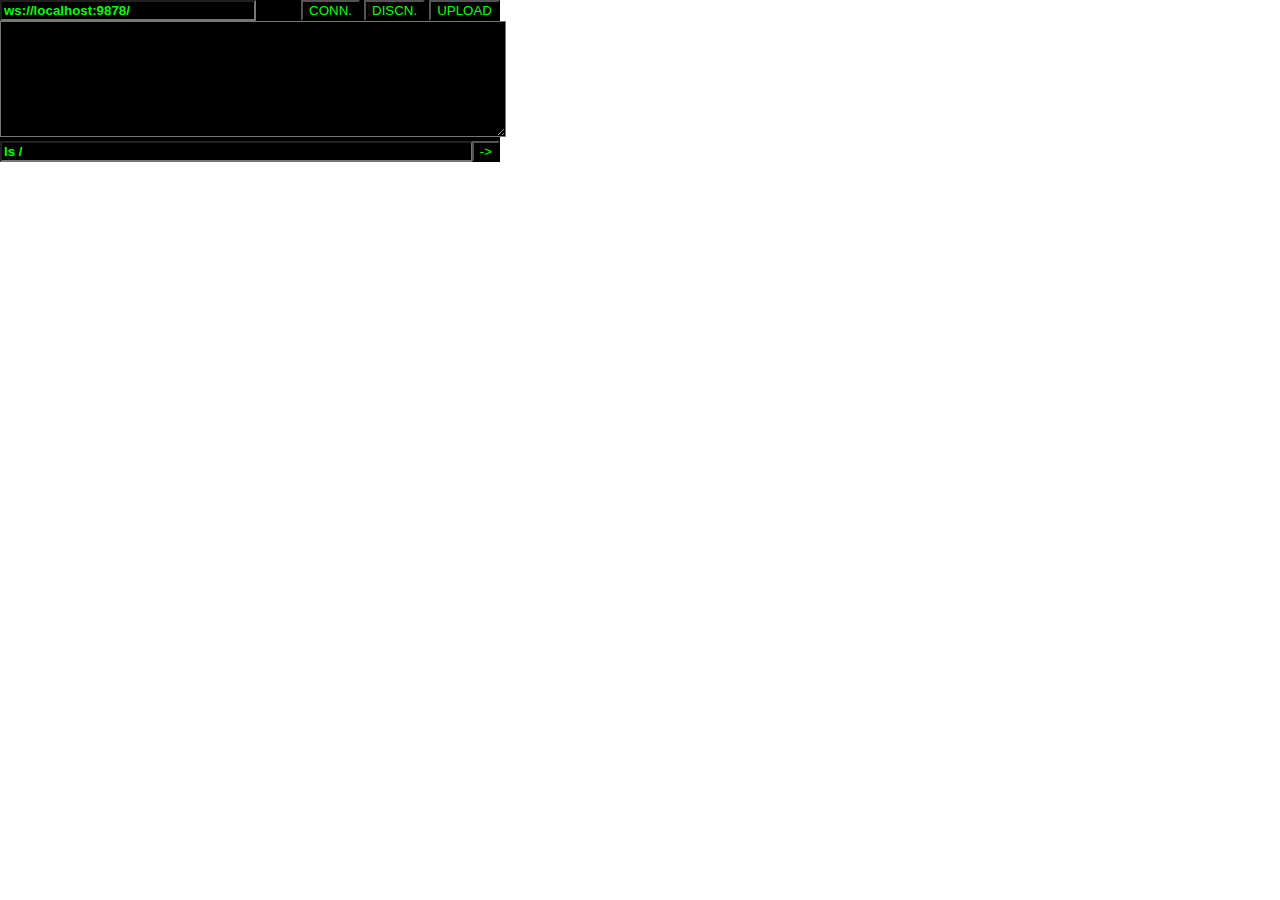
<file: www/console/console.html>
<!DOCTYPE html>
<html xmlns="http://www.w3.org/1999/xhtml">
  <head>
    <title>Web Socket Example</title>
    <meta charset="UTF-8">
      
    <script>
      function WSWrapper(str) {
        var ws = null;
        
        try { 
          ws = new WebSocket(str);
        } catch(ex) {
          ws = new MozWebSocket(str);
        }
        
        return ws;
      }
    </script>
      
    <script>
      var log = "";
      var s = null;
      window.onload = function() {
      };
    </script>

    <style>
      button { background-color: black; color:#0F0; }
      body   { overflow: hidden; }
    </style>
  </head>
    <body style='margin-top:0px; margin-left: 0px; padding-top:0px;'>
      <table border=0 cellpadding=0 cellspacing=0>
        <tr>
          <td>
<!-- @@@@@@@@@@@@@@@@@ Lightweight Console @@@@@@@@@@@@@@@@@@ -->
<script>
  if ( __telnetInstances == null ) {
    var __telnetInstances = [];
  }
  
  function LiteTelnet(port, extMode) {
    if ( port == null ) { port = 9877; }
    if ( extMode == null ) { extMode = false; }
    
    var realTelnetMode = false;
    // TODO : better
    realTelnetMode = extMode;
    
    var me = this;
    
    me.id = __telnetInstances.length;
    __telnetInstances.push(me);
    
    me.realTelnetMode = realTelnetMode;
    me.extMode = extMode;
    me.port = port;
    me.telSk = null;
    
    
    me.inputCache = [];
    
    me.connect = function() {
      me.host = document.getElementById('wsTxt'+me.id).value;
      me.telSk = WSWrapper(me.host);
      
      me.telSk.onopen = function(e) { 
        me.console_cls();
        me.console_write("(ii) Connected to "+ me.host +".\n");
      }
  
      me.telSk.onclose = function(e) { me.console_write("(ii) Connection closed.\n"); }
  
      me.telSk.onmessage = function(e) { 
        //me.console_write(e.data+"\n", true); 
        me.inputCache.push(e.data);
      }
        
      var refreshPeriod = 50;
      var tInID = setInterval("__telnetInstances["+me.id+"].popMessage();", refreshPeriod);
    }
    
    me.popMessage = function() {
      //var msg = me.inputCache.pop(); // LIFO
      var msg = me.inputCache.shift(); // FIFO
      if ( msg != null ) {
        me.console_write(msg, true);
      }
    }
      
    me.disconnect = function() {
      // me.telSk.send("exit\n");
      me.telSk.send("/quit\n");
      me.telSk.close();
    }

    me.upload = function(name) {
      // window.parent.status("request to upload "+window.parent.getFilename() );
      me.telSk.send("/upload "+name+"\n");
    }
  
    me.lastCmds = [];
    me.lastCmdsCursor = 0;
    me.send = function(cmd) {
      var fromTxtBox = false;
      if (cmd == null) { fromTxtBox = true; cmd = document.getElementById('cmdTxt'+me.id).value; }
      me.telSk.send(cmd+"\n");
      if (fromTxtBox) { document.getElementById('cmdTxt'+me.id).value = ''; }
      me.lastCmds.push(cmd);
      me.lastCmdsCursor = me.lastCmds.length;
    }
      
    me.recallLastCmd = function() {
      me.lastCmdsCursor--;
      if ( me.lastCmdsCursor >= me.lastCmds.length ) { me.lastCmdsCursor = me.lastCmds.length-1; }
      if ( me.lastCmds[ me.lastCmdsCursor ] == null ) return;
      document.getElementById('cmdTxt'+me.id).value = me.lastCmds[ me.lastCmdsCursor ];
    }
      
    me.recallNextCmd = function() {
      me.lastCmdsCursor++;
      if ( me.lastCmdsCursor <= 0 ) { me.lastCmdsCursor = 0; }
      if ( me.lastCmds[ me.lastCmdsCursor ] == null ) return;
      document.getElementById('cmdTxt'+me.id).value = me.lastCmds[ me.lastCmdsCursor ];
    }
  
    me.console_cls = function() {
      document.getElementById('consoleTxt'+me.id).value = '';
    }
  
    me.console_write = function(str, dump) {
      if (dump == null) { dump = false; }
      
      // TMP !!!!
      dump = false;
      
      var txtArea = document.getElementById('consoleTxt'+me.id);
      
      var txt = txtArea.value;
      var parsed = null;
      if ( !me.realTelnetMode ) { parsed = ""+str } 
      else {

        parsed = "";
        
        // TODO : better
        var inEscapeMode = false;
        for(var i=0; i < str.length; i++) {
          var chInt = str.charCodeAt(i);
          var ch    = str.charAt(i);
          if ( chInt == 27 ) {
            // \27 [ 1 ; 3 2 => cyan
            // \27 [ 1 ; 3 6 => vert
            inEscapeMode = true;
          }
          
          if ( !inEscapeMode ) {
            parsed += ch;
          } else if ( ch == 'm' ) {
            inEscapeMode = false;
          }
        }
        
        if ( dump ) {
          var hexDump = "";
          var decDump = "";
          
          for(var i=0; i < str.length; i++) {
            
            var chInt = str.charCodeAt(i);
            var ch    = str.charAt(i);
            decDump += "["+chInt+"]"+ch+" ";
            
            // TODO
            var chHex = chInt;
            hexDump += "["+chHex+"]"+ch+" ";
          }
          
          document.getElementById('hexDumpTxt'+me.id).value += hexDump;
          document.getElementById('decDumpTxt'+me.id).value += decDump;
        }
      }
      txt += parsed;
      txtArea.value = txt;
      txtArea.scrollTop = txtArea.scrollHeight;
    }
  
    me.getConsole = function() {
      var bigHeight = 400;
      var txtHeight = me.extMode ? bigHeight - 70 : 110; //130;
      var txtBold = 'font-weight:bold;';
      var bigWidth = 800;
      var smallWidth = 500;
      return '  <table border=0 cellpadding=0 cellspacing=0 style="background-color:#000;'+ (me.extMode ? 'width:'+ bigWidth +'px; height:'+ bigHeight +'px' : 'width:'+ smallWidth +'px;') +'">\n'+
        '    <tr>\n'+
        '      <td colspan=2><input type="text" value="ws://localhost:'+ me.port +'/" name="wsTxt'+me.id+'" id="wsTxt'+me.id+'" style="'+txtBold+'background-color:#000;color:#0F0;width:100%" /></td>\n'+
        // '      <td colspan=1 style="width:70px"><button onclick="__telnetInstances['+me.id+'].connect();" />CONN.</button></td>\n'+
        // '      <td colspan=2 style="width:70px"><button onclick="__telnetInstances['+me.id+'].disconnect();" />DISCN.</button></td>\n'+
        '      <td colspan=3 align=right><button onclick="__telnetInstances['+me.id+'].connect();" />CONN.</button>\n'+
          '<button onclick="__telnetInstances['+me.id+'].disconnect();" />DISCN.</button>\n'+
          '<button onclick="__telnetInstances['+me.id+'].upload();" />UPLOAD</button></td>\n'+
        '    </tr>\n'+
        '    <tr>\n'+
        '      <td colspan=5>\n'+
        '        <textarea name="consoleTxt'+me.id+'" id="consoleTxt'+me.id+'" readonly \n'+
        '          style="'+txtBold+'background-color:#000;color:#0F0;width:100%;height:'+ txtHeight +'px">\n'+
        //'test\n'+
        '</textarea>\n'+
        '      </td>\n'+
        '    </tr>\n'+
        '    <tr>\n'+
        '      <td colspan=4><input type="text" name="cmdTxt'+me.id+'" id="cmdTxt'+me.id+'" value="ls /" style="'+txtBold+'width:100%;background-color:#000;color:#0F0;" '+
                  //'onkeydown="alert(event.keyCode);" '+
                  // TODO trmit space fore ' | more '
                  'onkeydown="var kc=event.keyCode; '+
                  'if ( kc == 13 ) { __telnetInstances['+me.id+'].send(); } '+
                  'else if ( kc == 38 ) { __telnetInstances['+me.id+'].recallLastCmd(); } '+
                  'else if ( kc == 40 ) { __telnetInstances['+me.id+'].recallNextCmd(); } '+
                  '" '+
                  '/></td>\n'+
        '      <td colspan=1 style="width:35px" align="right"><button onclick="__telnetInstances['+me.id+'].send();" />-&gt;</button></td>\n'+
        '    </tr>\n'+
        // TMP.....
        ( false && me.extMode ? 
         '    <tr>\n'+
         '      <td colspan=4>\n'+
         '        <input type="text" name="hexDumpTxt'+me.id+'" id="hexDumpTxt'+me.id+'" value="" style="'+txtBold+'width:100%;background-color:#000;color:#0F0;" />\n'+
         '      </td>\n'+
         '      <td colspan=1 style="width:40px"><input type="button" name="X" value="X" onclick="document.getElementById(\'hexDumpTxt'+me.id+'\').value =\'\'; document.getElementById(\'decDumpTxt'+me.id+'\').value =\'\';" /></td>\n'+
         '    </tr>\n'+
         '    <tr>\n'+
         '      <td colspan=4>\n'+
         '        <input type="text" name="decDumpTxt'+me.id+'" id="decDumpTxt'+me.id+'" value="" style="'+txtBold+'width:100%;background-color:#000;color:#0F0;" />\n'+
         '      </td>\n'+
         '      <td colspan=1 style="width:40px"><button name="X" value="X" onclick="document.getElementById(\'hexDumpTxt'+me.id+'\').value =\'\'; document.getElementById(\'decDumpTxt'+me.id+'\').value =\'\';" />X</button></td>\n'+
         '    </tr>\n'
         : '' )+
        '  </table>\n'+ 
        '';
    }
  }

  //document.write( "Homebrewed Telnet Server" );
  // document.write( new LiteTelnet(9877).getConsole() );
</script>
        
          </td>
          <td>
<script>
  //document.write( new LiteTelnet(9878, true).getConsole() );
  var telnet = new LiteTelnet(9878, false);
  document.write( telnet.getConsole() );


  consoleUpload = function() {
    var fullPath = window.parent.getFilename();
    // alert( window.parent.getFilename() );
    var name = fullPath.substring( fullPath.lastIndexOf('/')+1 );
    name = name.substring( 0, name.lastIndexOf('.') );
    //alert( name );
    telnet.upload( name );
  }

</script>
          </td>
        </tr> <!-- 
        <tr>
          <td colspan=2>
  TODO: send Ctrl-C 
          </td>
        </tr> -->
      </table>
    </body>
</html>
</file>
